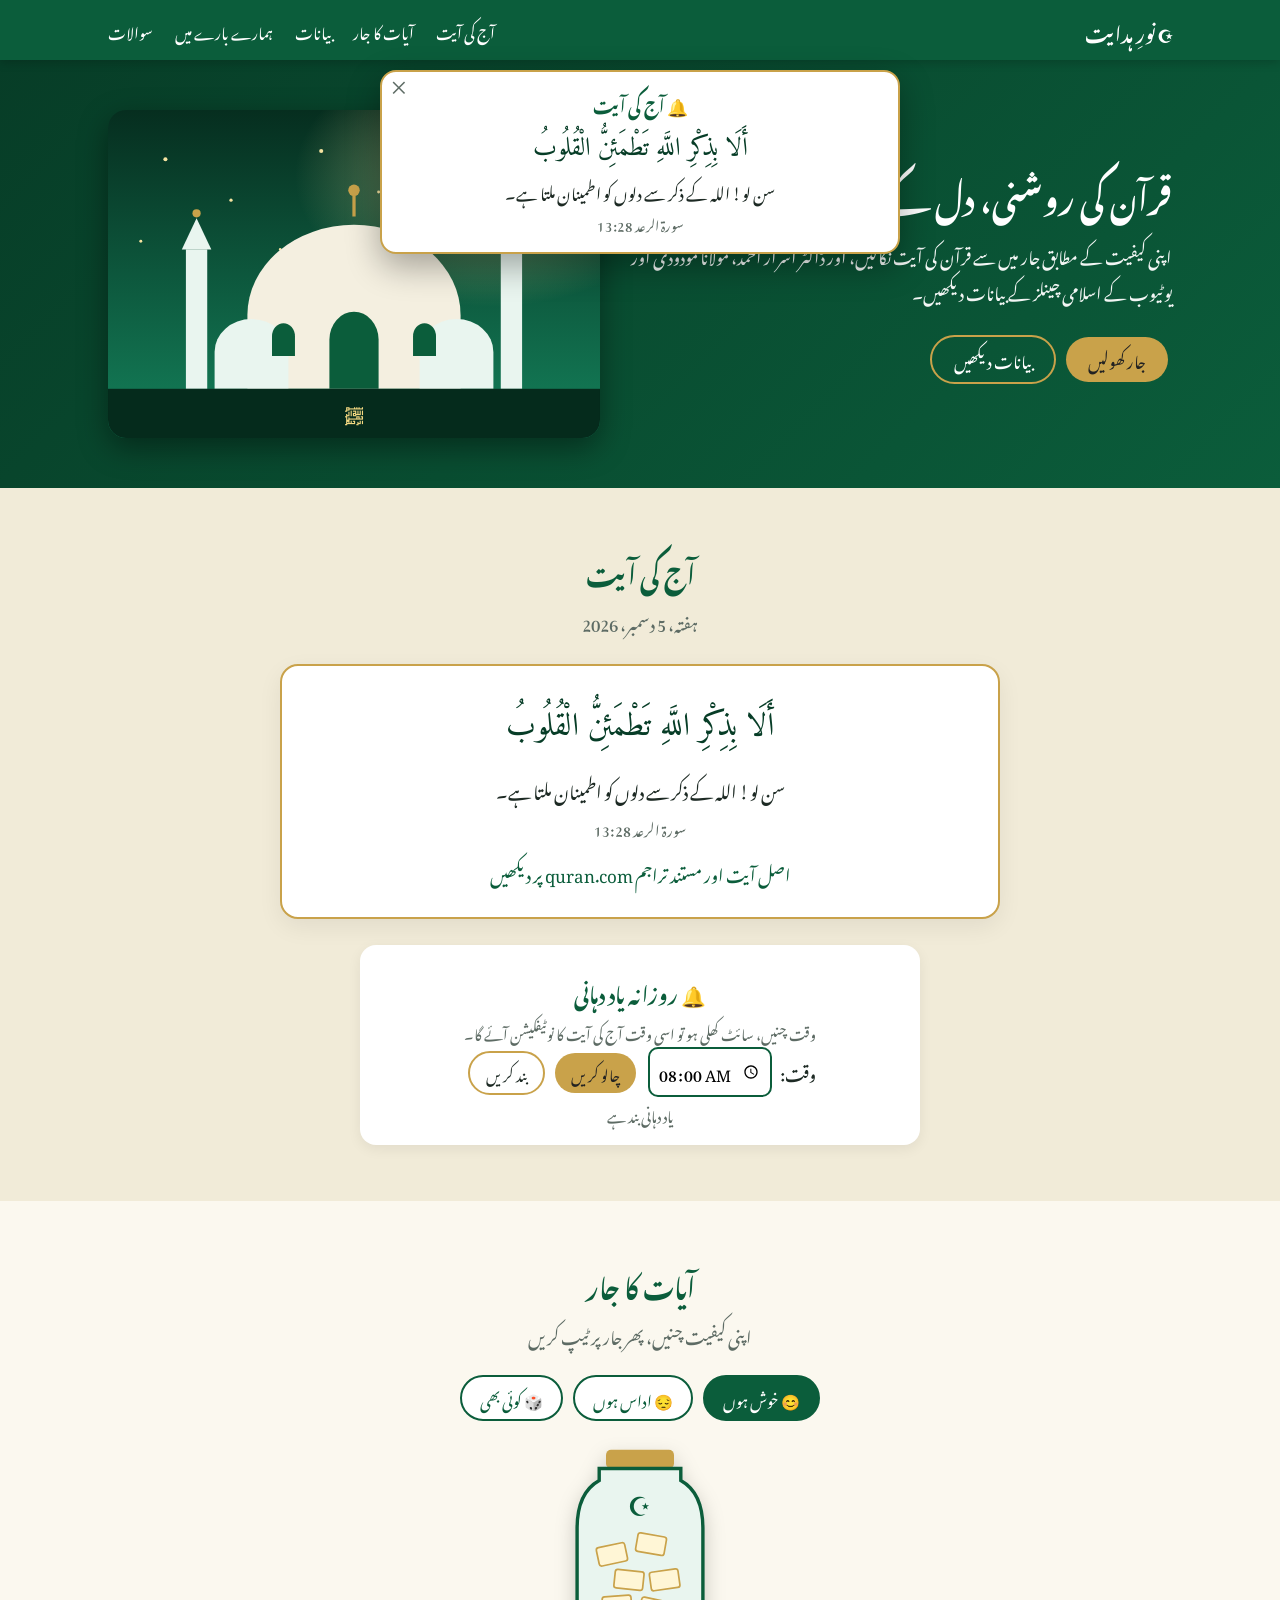
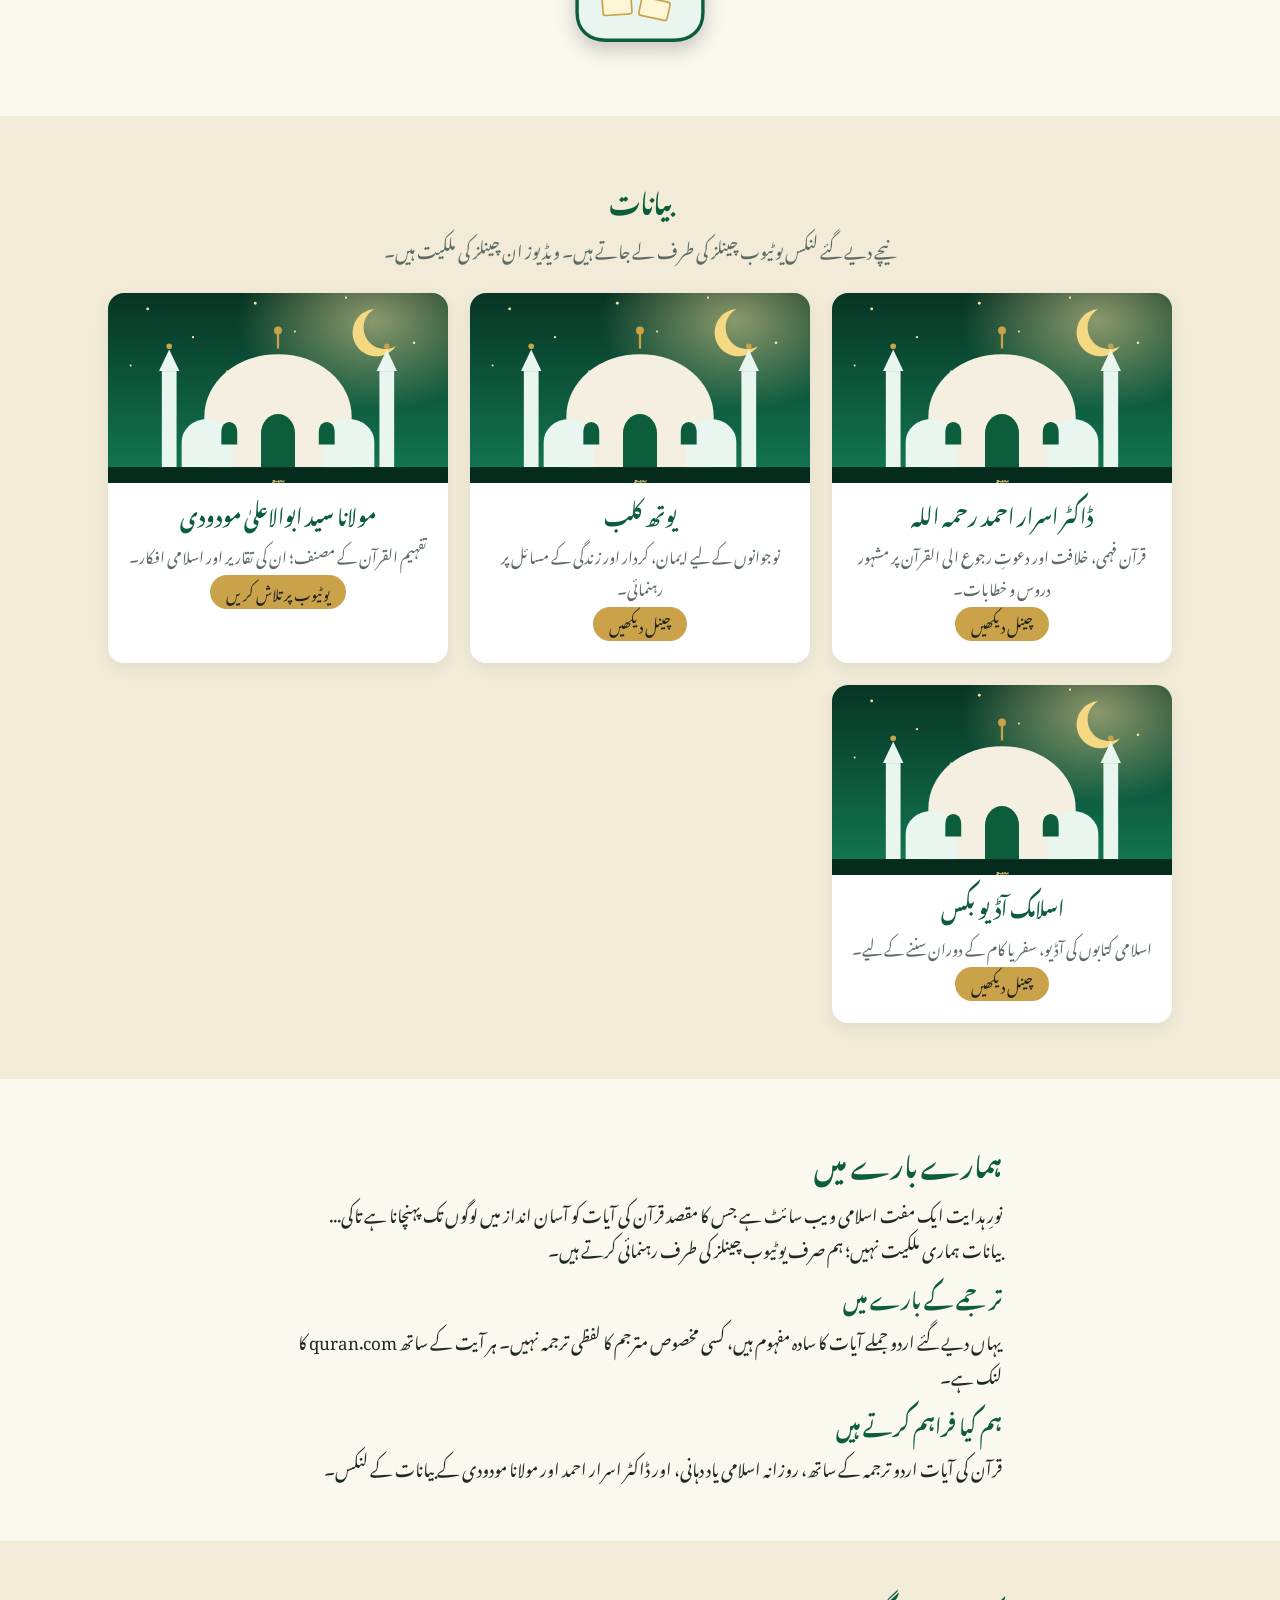
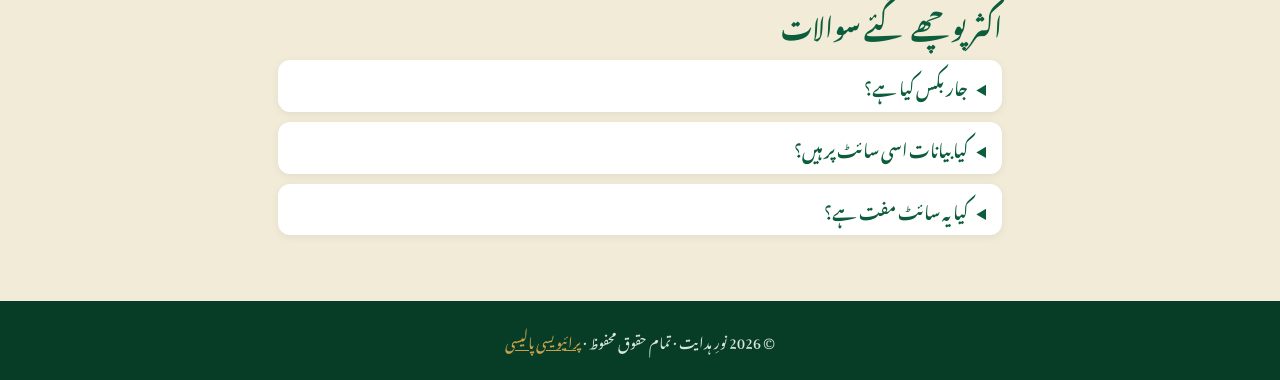
<file: index.html>
<!DOCTYPE html>
<html lang="ur" dir="rtl">
<head>
  <meta charset="UTF-8">
  <meta name="viewport" content="width=device-width, initial-scale=1">

  <!-- ===== SEO: bunyadi ===== -->
  <title>نورِ ہدایت | قرآن کی آیات اردو ترجمہ اور اسلامی بیانات</title>
  <meta name="description" content="قرآن کی آیات اردو ترجمہ کے ساتھ: خوشی اور غم کی آیات کا جار، آج کی آیت کی یاد دہانی، اور ڈا...">
  <meta name="keywords" content="قرآن کی آیات, خوشی کی آیات, غم کی آیات, ڈاکٹر اسرار احمد بیان, مولانا مودودی, یوتھ کلب, اسلام">
  <meta name="author" content="Zainab Fatima">

  <!-- Google tag (gtag.js) -->
  <script async src="https://www.googletagmanager.com/gtag/js?id=G-CPFXS3W7YB"></script>
  <script>
    window.dataLayer = window.dataLayer || [];
    function gtag(){dataLayer.push(arguments);}
    gtag('js', new Date());

    gtag('config', 'G-CPFXS3W7YB');
  </script>
  <meta name="robots" content="index, follow, max-image-preview:large">
  <meta name="theme-color" content="#0b5d3b">
  <link rel="canonical" href="https://zainabfatima89.github.io/noor-e-hidayat/">
  <link rel="alternate" hreflang="ur" href="https://zainabfatima89.github.io/noor-e-hidayat/">
  <link rel="alternate" hreflang="x-default" href="https://zainabfatima89.github.io/noor-e-hidayat/">

  <!-- ===== SEO: Open Graph / Twitter (share preview) ===== -->
  <meta property="og:type" content="website">
  <meta property="og:site_name" content="نورِ ہدایت">
  <meta property="og:title" content="نورِ ہدایت | قرآنی آیات کا جار اور اسلامی بیانات">
  <meta property="og:description" content="جار میں سے اپنی کیفیت کے مطابق قرآن کی آیت نکالیں اور مشہور علماء کے چینل دیکھیں۔">
  <meta property="og:url" content="https://zainabfatima89.github.io/noor-e-hidayat/">
  <meta property="og:image" content="https://zainabfatima89.github.io/noor-e-hidayat/og-image.png">
  <meta property="og:image:width" content="1200">
  <meta property="og:image:height" content="630">
  <meta property="og:locale" content="ur_PK">
  <meta name="twitter:card" content="summary_large_image">
  <meta name="twitter:image" content="https://zainabfatima89.github.io/noor-e-hidayat/og-image.png">
  <meta name="twitter:title" content="نورِ ہدایت | قرآنی آیات کا جار">
  <meta name="twitter:description" content="خوشی اور غم کی قرآنی آیات اور اسلامی بیانات۔">

  <link rel="icon" href="favicon.svg" type="image/svg+xml">

  <!-- Fonts -->
  <link rel="preconnect" href="https://fonts.googleapis.com">
  <link rel="preconnect" href="https://fonts.gstatic.com" crossorigin>
  <link href="https://fonts.googleapis.com/css2?family=Amiri:wght@400;700&family=Noto+Nastaliq+Urdu:wght@400;600&display=swap" rel="stylesheet">
  <link rel="stylesheet" href="style.css">

  <!-- ===== SEO: Structured Data (Google ko site samjhane ke liye) ===== -->
  <script type="application/ld+json">
  {
    "@context": "https://schema.org",
    "@graph": [
      {
        "@type": "WebSite",
        "@id": "https://zainabfatima89.github.io/noor-e-hidayat/#website",
        "url": "https://zainabfatima89.github.io/noor-e-hidayat/",
        "name": "نورِ ہدایت",
        "description": "قرآن کی آیات اردو ترجمہ کے ساتھ، خوشی اور غم کی آیات، روزانہ آیت، اور اسلامی بیانات کے لنکس۔",
        "inLanguage": "ur",
        "publisher": {
          "@id": "https://zainabfatima89.github.io/noor-e-hidayat/#organization"
        },
        "potentialAction": {
          "@type": "SearchAction",
          "target": {
            "@type": "EntryPoint",
            "urlTemplate": "https://zainabfatima89.github.io/noor-e-hidayat/?q={search_term_string}"
          },
          "query-input": "required name=search_term_string"
        }
      },
      {
        "@type": "Organization",
        "@id": "https://zainabfatima89.github.io/noor-e-hidayat/#organization",
        "name": "نورِ ہدایت",
        "url": "https://zainabfatima89.github.io/noor-e-hidayat/",
        "logo": {
          "@type": "ImageObject",
          "url": "https://zainabfatima89.github.io/noor-e-hidayat/hero.svg",
          "width": 600,
          "height": 400
        }
      },
      {
        "@type": "WebPage",
        "@id": "https://zainabfatima89.github.io/noor-e-hidayat/#webpage",
        "url": "https://zainabfatima89.github.io/noor-e-hidayat/",
        "name": "نورِ ہدایت | قرآن کی آیات اردو ترجمہ اور اسلامی بیانات",
        "description": "قرآن کی آیات اردو ترجمہ کے ساتھ خوشی اور غم کی آیات کا جار، روزانہ آیت، اور اسلامی بیانات کے لنکس۔",
        "isPartOf": {
          "@id": "https://zainabfatima89.github.io/noor-e-hidayat/#website"
        },
        "inLanguage": "ur"
      },
      {
        "@type": "FAQPage",
        "mainEntity": [
          {
            "@type": "Question",
            "name": "جار بکس کیا ہے؟",
            "acceptedAnswer": {
              "@type": "Answer",
              "text": "جار بکس میں قرآن کی آیات کی پرچیاں ہوتی ہیں جن میں آپ اپنی کیفیت کے مطابق آیت حاصل کر سکتے ہیں۔"
            }
          },
          {
            "@type": "Question",
            "name": "کیا بیانات اسی سائٹ پر ہیں؟",
            "acceptedAnswer": {
              "@type": "Answer",
              "text": "نہیں، یہ سائٹ یوٹیوب چینلز کے لنکس فراہم کرتی ہے تاکہ آپ وہیں جا کر سن سکیں۔"
            }
          }
        ]
      }
    ]
  }
  </script>
</head>

<body>
  <a class="skip" href="#jar">مرکزی مواد پر جائیں</a>

  <!-- Aaj ki ayat ka popup (roz pehli dafa site kholne par) -->
  <div class="daily-banner" id="dailyBanner" role="dialog" aria-label="آج کی آیت" hidden>
    <button class="banner-close" id="bannerClose" aria-label="بند کریں">✕</button>
    <strong>🔔 آج کی آیت</strong>
    <p class="b-ar" id="bAr"></p>
    <p class="b-ur" id="bUr"></p>
    <p class="b-ref" id="bRef"></p>
  </div>

  <header class="site-header">
    <div class="wrap nav">
      <a class="logo" href="#top">☪ نورِ ہدایت</a>
      <button class="menu-btn" aria-label="مینو" aria-expanded="false" id="menuBtn">☰</button>
      <nav id="nav" aria-label="مرکزی مینو">
        <a href="#daily">آج کی آیت</a>
        <a href="#jar">آیات کا جار</a>
        <a href="#bayanat">بیانات</a>
        <a href="#about">ہمارے بارے میں</a>
        <a href="#faq">سوالات</a>
      </nav>
    </div>
  </header>

  <main id="top">
    <!-- HERO -->
    <section class="hero">
      <div class="wrap hero-grid">
        <div>
          <h1>قرآن کی روشنی، دل کے سکون کے لیے</h1>
          <p class="lead">اپنی کیفیت کے مطابق جار میں سے قرآن کی آیت نکالیں، اور ڈاکٹر اسرار احمد، مولانا مودودی اور یوٹیوب کے اسلامی چینلز کے بیانات دیکھیں۔</p>
          <a class="btn" href="#jar">جار کھولیں</a>
          <a class="btn ghost" href="#bayanat">بیانات دیکھیں</a>
        </div>
        <img src="hero.svg" alt="مسجد کا خوبصورت منظر، ہلال اور ستارے کے ساتھ" width="600" height="400" fetchpriority="high">
      </div>
    </section>

    <!-- AAJ KI AYAT + REMINDER -->
    <section id="daily" class="section alt">
      <div class="wrap center">
        <h2>آج کی آیت</h2>
        <p class="muted" id="todayDate"></p>
        <article class="ayah-card" id="todayCard">
          <p class="ar" id="todayAr"></p>
          <p class="ur" id="todayUr"></p>
          <p class="ref" id="todayRef"></p>
          <a class="qlink" id="todayLink" target="_blank" rel="noopener">اصل آیت اور مستند تراجم quran.com پر دیکھیں</a>
        </article>

        <div class="reminder">
          <h3>🔔 روزانہ یاد دہانی</h3>
          <p class="muted">وقت چنیں، سائٹ کھلی ہو تو اسی وقت آج کی آیت کا نوٹیفکیشن آئے گا۔</p>
          <label for="remTime">وقت:</label>
          <input type="time" id="remTime" value="08:00">
          <button class="btn small" id="remOn">چالو کریں</button>
          <button class="btn small ghost" id="remOff">بند کریں</button>
          <p class="muted" id="remStatus" role="status"></p>
        </div>
      </div>
    </section>

    <!-- JAR BOX -->
    <section id="jar" class="section">
      <div class="wrap center">
        <h2>آیات کا جار</h2>
        <p class="muted">اپنی کیفیت چنیں، پھر جار پر ٹیپ کریں</p>

        <div class="moods" role="group" aria-label="کیفیت منتخب کریں">
          <button class="mood active" data-mood="happy">😊 خوش ہوں</button>
          <button class="mood" data-mood="sad">😔 اداس ہوں</button>
          <button class="mood" data-mood="all">🎲 کوئی بھی</button>
        </div>

        <button class="jar-btn" id="jarBtn" aria-label="جار سے آیت نکالیں">
          <svg viewBox="0 0 200 240" class="jar" id="jar" aria-hidden="true">
            <rect x="60" y="8" width="80" height="22" rx="6" fill="#c9a24a"/>
            <path d="M52 30h96v14c18 10 26 30 26 56v100c0 20-14 32-34 32H60c-20 0-34-12-34-32V100c0-26 8-46 26-56z" fill="#e9f5ef" stroke="#0b5d3b" stroke-width="4"/>
            <g fill="#fff6d6" stroke="#c9a24a" stroke-width="2">
              <rect x="50" y="120" width="34" height="22" rx="3" transform="rotate(-12 67 131)"/>
              <rect x="96" y="108" width="34" height="22" rx="3" transform="rotate(10 113 119)"/>
              <rect x="70" y="150" width="34" height="22" rx="3" transform="rotate(6 87 161)"/>
              <rect x="112" y="150" width="34" height="22" rx="3" transform="rotate(-8 129 161)"/>
              <rect x="56" y="180" width="34" height="22" rx="3" transform="rotate(-4 73 191)"/>
              <rect x="100" y="184" width="34" height="22" rx="3" transform="rotate(12 117 195)"/>
            </g>
            <text x="100" y="86" text-anchor="middle" font-size="34" fill="#0b5d3b">☪</text>
          </svg>
        </button>

        <article class="ayah-card" id="ayahCard" aria-live="polite" hidden>
          <p class="ar" id="ayahAr"></p>
          <p class="ur" id="ayahUr"></p>
          <p class="ref" id="ayahRef"></p>
          <div class="actions">
            <button class="btn small" id="againBtn">اگلی پرچی</button>
            <button class="btn small ghost" id="copyBtn">کاپی کریں</button>
            <a class="btn small ghost" id="qBtn" target="_blank" rel="noopener">مستند ترجمہ</a>
            <a class="btn small ghost" id="waBtn" target="_blank" rel="noopener">واٹس ایپ</a>
          </div>
        </article>
      </div>
    </section>

    <!-- BAYANAT -->
    <section id="bayanat" class="section alt">
      <div class="wrap">
        <h2 class="center">بیانات</h2>
        <p class="muted center">نیچے دیے گئے لنکس یوٹیوب چینلز کی طرف لے جاتے ہیں۔ ویڈیوز ان چینلز کی ملکیت ہیں۔</p>

        <div class="cards">
          <article class="card">
            <img src="hero.svg" alt="ڈاکٹر اسرار احمد کے بیانات کی علامتی تصویر" loading="lazy" width="400" height="260">
            <h3>ڈاکٹر اسرار احمد رحمہ اللہ</h3>
            <p>قرآن فہمی، خلافت اور دعوتِ رجوع الی القرآن پر مشہور دروس و خطابات۔</p>
            <a class="btn small" target="_blank" rel="noopener" href="https://www.youtube.com/@Official-drisrarahmed">چینل دیکھیں</a>
          </article>

          <article class="card">
            <img src="hero.svg" alt="یوتھ کلب کے بیانات کی علامتی تصویر" loading="lazy" width="400" height="260">
            <h3>یوتھ کلب</h3>
            <p>نوجوانوں کے لیے ایمان، کردار اور زندگی کے مسائل پر رہنمائی۔</p>
            <a class="btn small" target="_blank" rel="noopener" href="https://www.youtube.com/@youthclubpk">چینل دیکھیں</a>
          </article>

          <article class="card">
            <img src="hero.svg" alt="مولانا مودودی کے افکار کی علامتی تصویر" loading="lazy" width="400" height="260">
            <h3>مولانا سید ابوالاعلیٰ مودودی</h3>
            <p>تفہیم القرآن کے مصنف؛ ان کی تقاریر اور اسلامی افکار۔</p>
            <a class="btn small" target="_blank" rel="noopener" href="https://www.youtube.com/results?search_query=Maulana+Maududi+bayan">یوٹیوب پر تلاش کریں</a>
          </article>

          <article class="card">
            <img src="hero.svg" alt="اسلامک آڈیو بکس کی علامتی تصویر" loading="lazy" width="400" height="260">
            <h3>اسلامک آڈیو بکس</h3>
            <p>اسلامی کتابوں کی آڈیو، سفر یا کام کے دوران سننے کے لیے۔</p>
            <a class="btn small" target="_blank" rel="noopener" href="https://www.youtube.com/@IslamicAudioBooks">چینل دیکھیں</a>
          </article>
        </div>
      </div>
    </section>

    <!-- ABOUT -->
    <section id="about" class="section">
      <div class="wrap narrow">
        <h2>ہمارے بارے میں</h2>
        <p>نورِ ہدایت ایک مفت اسلامی ویب سائٹ ہے جس کا مقصد قرآن کی آیات کو آسان انداز میں لوگوں تک پہنچانا ہے تاکی...</p>
        <p>بیانات ہماری ملکیت نہیں؛ ہم صرف یوٹیوب چینلز کی طرف رہنمائی کرتے ہیں۔</p>
        <h3>ترجمے کے بارے میں</h3>
        <p>یہاں دیے گئے اردو جملے آیات کا سادہ مفہوم ہیں، کسی مخصوص مترجم کا لفظی ترجمہ نہیں۔ ہر آیت کے ساتھ quran.com کا لنک ہے۔</p>
        <h3>ہم کیا فراہم کرتے ہیں</h3>
        <p>قرآن کی آیات اردو ترجمہ کے ساتھ، روزانہ اسلامی یاد دہانی، اور ڈاکٹر اسرار احمد اور مولانا مودودی کے بیانات کے لنکس۔</p>
      </div>
    </section>

    <!-- FAQ -->
    <section id="faq" class="section alt">
      <div class="wrap narrow">
        <h2>اکثر پوچھے گئے سوالات</h2>
        <details><summary>جار بکس کیا ہے؟</summary><p>جار میں قرآن کی آیات کی پرچیاں ہیں۔ کیفیت چن کر ایک آیت نکالیں۔</p></details>
        <details><summary>کیا بیانات اسی سائٹ پر ہیں؟</summary><p>نہیں، ہم یوٹیوب چینلز کے لنکس دیتے ہیں تاکہ آپ وہیں جا کر سن سکیں۔</p></details>
        <details><summary>کیا یہ سائٹ مفت ہے؟</summary><p>جی ہاں، مکمل مفت۔</p></details>
      </div>
    </section>
  </main>

  <footer class="site-footer">
    <div class="wrap center">
      <p>© <span id="year">2026</span> نورِ ہدایت · تمام حقوق محفوظ · <a href="privacy.html">پرائیویسی پالیسی</a></p>
    </div>
  </footer>

  <script src="script.js" defer></script>
</body>
</html>
</file>
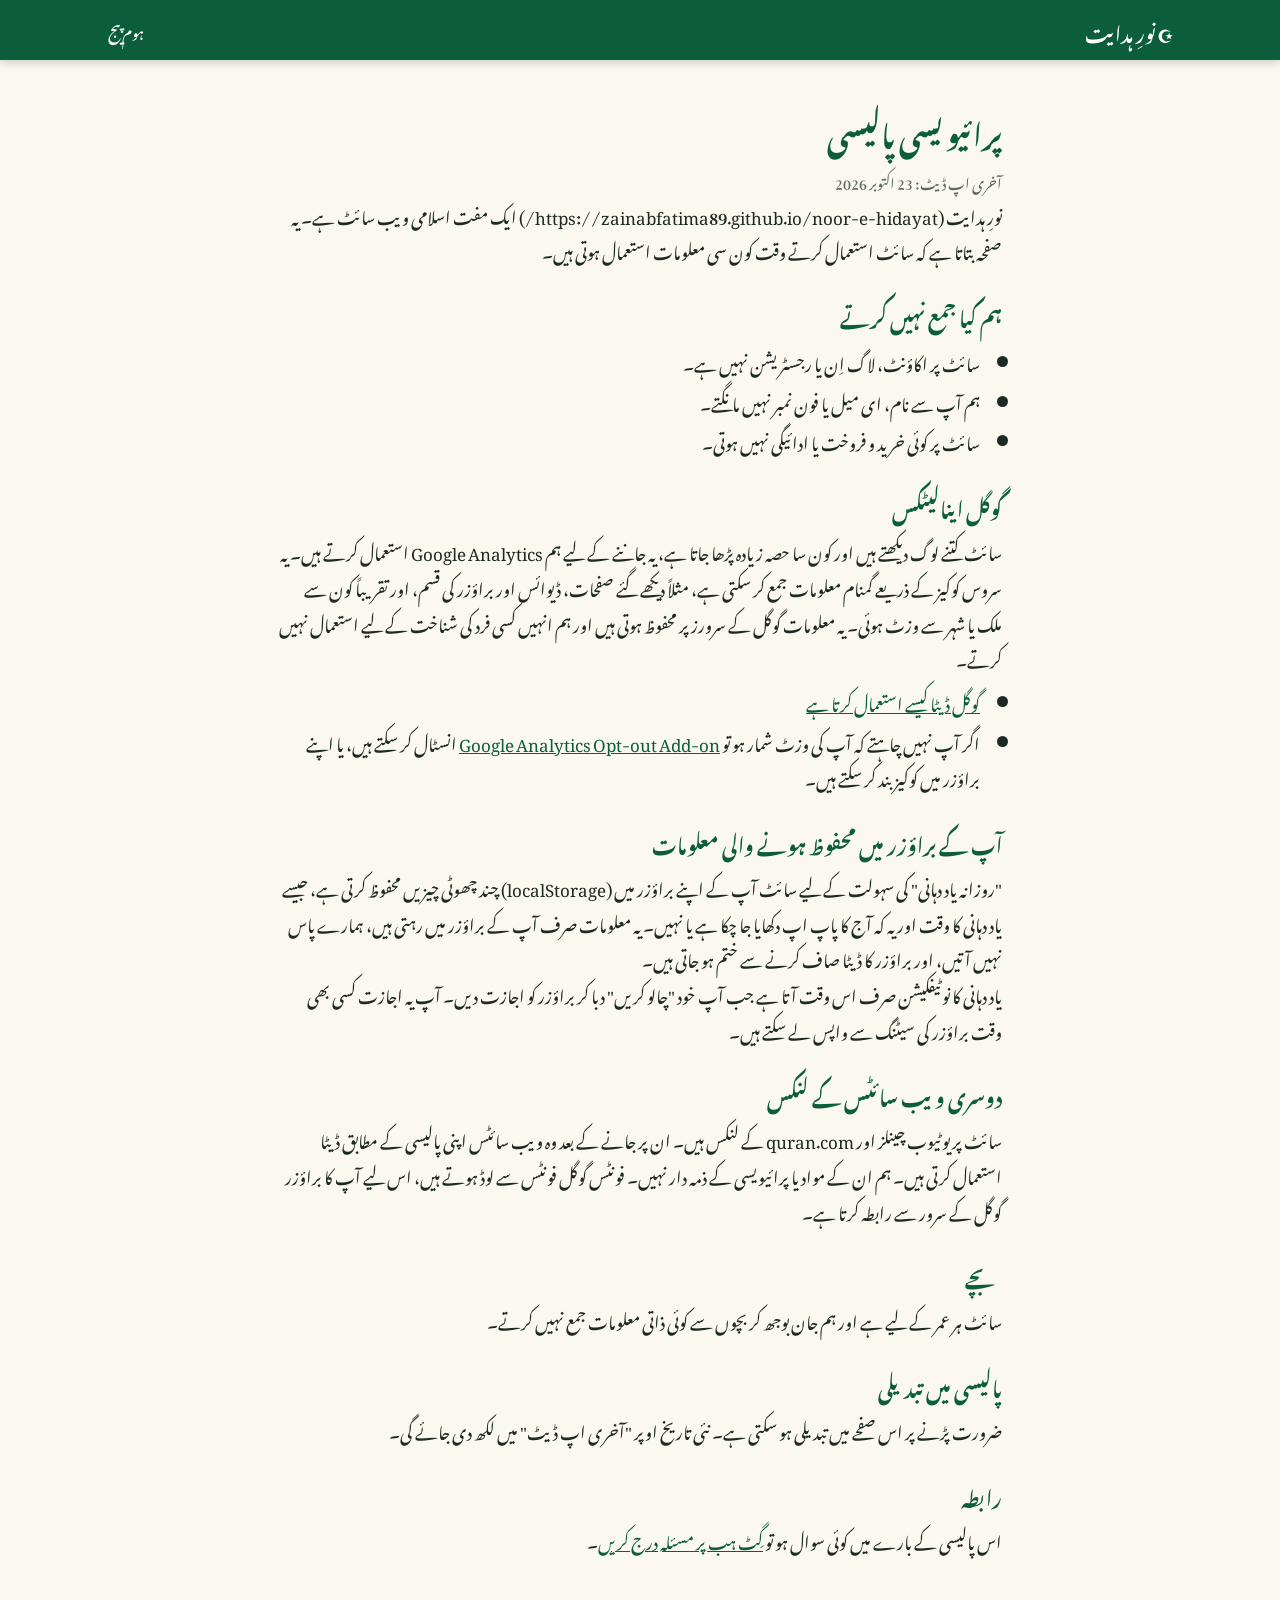
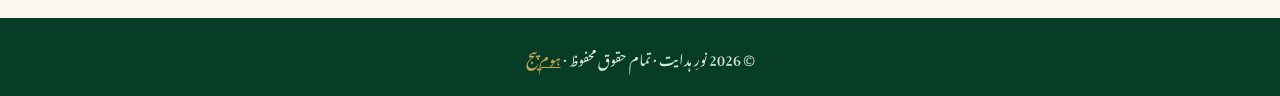
<file: privacy.html>
<!DOCTYPE html>
<html lang="ur" dir="rtl">
<head>
  <meta charset="UTF-8">
  <meta name="viewport" content="width=device-width, initial-scale=1">
  <title>پرائیویسی پالیسی | نورِ ہدایت</title>
  <meta name="description" content="نورِ ہدایت کی پرائیویسی پالیسی: ہم کون سا ڈیٹا جمع کرتے ہیں، گوگل اینالیٹکس اور براؤزر اسٹوریج کا استعمال اور آپ کے اختیارات۔">
  <meta name="author" content="Zainab Fatima">
  <meta name="robots" content="index, follow">
  <meta name="theme-color" content="#0b5d3b">
  <link rel="canonical" href="https://zainabfatima89.github.io/noor-e-hidayat/privacy.html">
  <link rel="icon" href="favicon.svg" type="image/svg+xml">

  <!-- Google tag (gtag.js) -->
  <script async src="https://www.googletagmanager.com/gtag/js?id=G-CPFXS3W7YB"></script>
  <script>
    window.dataLayer = window.dataLayer || [];
    function gtag(){dataLayer.push(arguments);}
    gtag('js', new Date());

    gtag('config', 'G-CPFXS3W7YB');
  </script>

  <link rel="preconnect" href="https://fonts.googleapis.com">
  <link rel="preconnect" href="https://fonts.gstatic.com" crossorigin>
  <link href="https://fonts.googleapis.com/css2?family=Amiri:wght@400;700&family=Noto+Nastaliq+Urdu:wght@400;600&display=swap" rel="stylesheet">
  <link rel="stylesheet" href="style.css">
  <style>
    .doc{padding:40px 0 60px}
    .doc h1{color:var(--green);font-size:1.8rem;margin-bottom:6px}
    .doc h2{font-size:1.25rem;margin-top:26px}
    .doc ul{padding-inline-start:22px;margin:8px 0}
    .doc li{margin:4px 0}
    .updated{color:var(--muted);font-size:.9rem}
  </style>
</head>
<body>
  <header class="site-header">
    <div class="wrap nav">
      <a class="logo" href="./">☪ نورِ ہدایت</a>
      <nav aria-label="مرکزی مینو" style="display:block;position:static;background:none;padding:0">
        <a href="./">ہوم پیج</a>
      </nav>
    </div>
  </header>

  <main class="doc">
    <div class="wrap narrow">
      <h1>پرائیویسی پالیسی</h1>
      <p class="updated">آخری اپ ڈیٹ: 23 اکتوبر 2026</p>

      <p>نورِ ہدایت (https://zainabfatima89.github.io/noor-e-hidayat/) ایک مفت اسلامی ویب سائٹ ہے۔ یہ صفحہ بتاتا ہے کہ سائٹ استعمال کرتے وقت کون سی معلومات استعمال ہوتی ہیں۔</p>

      <h2>ہم کیا جمع نہیں کرتے</h2>
      <ul>
        <li>سائٹ پر اکاؤنٹ، لاگ اِن یا رجسٹریشن نہیں ہے۔</li>
        <li>ہم آپ سے نام، ای میل یا فون نمبر نہیں مانگتے۔</li>
        <li>سائٹ پر کوئی خرید و فروخت یا ادائیگی نہیں ہوتی۔</li>
      </ul>

      <h2>گوگل اینالیٹکس</h2>
      <p>سائٹ کتنے لوگ دیکھتے ہیں اور کون سا حصہ زیادہ پڑھا جاتا ہے، یہ جاننے کے لیے ہم Google Analytics استعمال کرتے ہیں۔ یہ سروس کوکیز کے ذریعے گمنام معلومات جمع کر سکتی ہے، مثلاً دیکھے گئے صفحات، ڈیوائس اور براؤزر کی قسم، اور تقریباً کون سے ملک یا شہر سے وزٹ ہوئی۔ یہ معلومات گوگل کے سرورز پر محفوظ ہوتی ہیں اور ہم انہیں کسی فرد کی شناخت کے لیے استعمال نہیں کرتے۔</p>
      <ul>
        <li><a href="https://policies.google.com/technologies/partner-sites" target="_blank" rel="noopener">گوگل ڈیٹا کیسے استعمال کرتا ہے</a></li>
        <li>اگر آپ نہیں چاہتے کہ آپ کی وزٹ شمار ہو تو <a href="https://tools.google.com/dlpage/gaoptout" target="_blank" rel="noopener">Google Analytics Opt-out Add-on</a> انسٹال کر سکتے ہیں، یا اپنے براؤزر میں کوکیز بند کر سکتے ہیں۔</li>
      </ul>

      <h2>آپ کے براؤزر میں محفوظ ہونے والی معلومات</h2>
      <p>"روزانہ یاد دہانی" کی سہولت کے لیے سائٹ آپ کے اپنے براؤزر میں (localStorage) چند چھوٹی چیزیں محفوظ کرتی ہے، جیسے یاد دہانی کا وقت اور یہ کہ آج کا پاپ اپ دکھایا جا چکا ہے یا نہیں۔ یہ معلومات صرف آپ کے براؤزر میں رہتی ہیں، ہمارے پاس نہیں آتیں، اور براؤزر کا ڈیٹا صاف کرنے سے ختم ہو جاتی ہیں۔</p>
      <p>یاد دہانی کا نوٹیفکیشن صرف اس وقت آتا ہے جب آپ خود "چالو کریں" دبا کر براؤزر کو اجازت دیں۔ آپ یہ اجازت کسی بھی وقت براؤزر کی سیٹنگ سے واپس لے سکتے ہیں۔</p>

      <h2>دوسری ویب سائٹس کے لنکس</h2>
      <p>سائٹ پر یوٹیوب چینلز اور quran.com کے لنکس ہیں۔ ان پر جانے کے بعد وہ ویب سائٹس اپنی پالیسی کے مطابق ڈیٹا استعمال کرتی ہیں۔ ہم ان کے مواد یا پرائیویسی کے ذمہ دار نہیں۔ فونٹس گوگل فونٹس سے لوڈ ہوتے ہیں، اس لیے آپ کا براؤزر گوگل کے سرور سے رابطہ کرتا ہے۔</p>

      <h2>بچے</h2>
      <p>سائٹ ہر عمر کے لیے ہے اور ہم جان بوجھ کر بچوں سے کوئی ذاتی معلومات جمع نہیں کرتے۔</p>

      <h2>پالیسی میں تبدیلی</h2>
      <p>ضرورت پڑنے پر اس صفحے میں تبدیلی ہو سکتی ہے۔ نئی تاریخ اوپر "آخری اپ ڈیٹ" میں لکھ دی جائے گی۔</p>

      <h2>رابطہ</h2>
      <p>اس پالیسی کے بارے میں کوئی سوال ہو تو <a href="https://github.com/zainabfatima89/noor-e-hidayat/issues" target="_blank" rel="noopener">گِٹ ہب پر مسئلہ درج کریں</a>۔</p>
    </div>
  </main>

  <footer class="site-footer">
    <div class="wrap center">
      <p>© <span id="year">2026</span> نورِ ہدایت · تمام حقوق محفوظ · <a href="./">ہوم پیج</a></p>
    </div>
  </footer>
  <script>document.getElementById("year").textContent = new Date().getFullYear();</script>
</body>
</html>
</file>
<file: style.css>
:root{
  --green:#0b5d3b; --green-d:#073d27; --gold:#c9a24a; --cream:#fbf8ef; --ink:#1d2a24; --muted:#5d6b64;
}
*{box-sizing:border-box;margin:0;padding:0}
html{scroll-behavior:smooth}
body{font-family:'Noto Nastaliq Urdu',serif;background:var(--cream);color:var(--ink);line-height:2.1;font-size:17px}
img{max-width:100%;height:auto;display:block}
a{color:var(--green)}
.wrap{max-width:1100px;margin:0 auto;padding:0 18px}
.narrow{max-width:760px}
.center{text-align:center}
.muted{color:var(--muted)}
.skip{position:absolute;top:-60px;right:10px;background:#000;color:#fff;padding:6px 12px;z-index:99}
.skip:focus{top:8px}

/* header */
.site-header{background:var(--green);position:sticky;top:0;z-index:50;box-shadow:0 2px 10px #0003}
.nav{display:flex;align-items:center;justify-content:space-between;min-height:60px}
.logo{color:#fff;text-decoration:none;font-weight:600;font-size:1.2rem}
nav a{color:#fff;text-decoration:none;margin-inline-start:20px;font-size:.95rem}
nav a:hover{color:var(--gold)}
.menu-btn{display:none;background:none;border:0;color:#fff;font-size:1.6rem;cursor:pointer}

/* hero */
.hero{background:linear-gradient(135deg,var(--green-d),var(--green));color:#fff;padding:50px 0}
.hero-grid{display:grid;grid-template-columns:1.1fr 1fr;gap:30px;align-items:center}
.hero h1{font-size:2rem;line-height:2.1;margin-bottom:10px}
.lead{margin-bottom:22px;opacity:.95}
.hero img{border-radius:18px;box-shadow:0 10px 30px #0006}

/* buttons */
.btn{display:inline-block;background:var(--gold);color:#222;border:0;padding:6px 22px;border-radius:30px;text-decoration:none;cursor:pointer;font-family:inherit;font-size:1rem;margin:4px}
.btn:hover{filter:brightness(1.08)}
.btn.ghost{background:transparent;border:2px solid var(--gold);color:inherit}
.hero .btn.ghost{color:#fff}
.btn.small{padding:2px 16px;font-size:.9rem}

/* sections */
.section{padding:56px 0}
.section.alt{background:#f1ebd8}
h2{font-size:1.6rem;color:var(--green);margin-bottom:6px}
h3{color:var(--green);margin:10px 0 4px}

/* moods */
.moods{margin:18px 0}
.mood{font-family:inherit;border:2px solid var(--green);background:#fff;color:var(--green);padding:2px 18px;border-radius:30px;margin:4px;cursor:pointer;font-size:.95rem}
.mood.active{background:var(--green);color:#fff}

/* jar */
.jar-btn{background:none;border:0;cursor:pointer;margin:10px auto;display:block}
.jar{width:170px;height:auto;filter:drop-shadow(0 8px 10px #0003);transition:transform .2s}
.jar-btn:hover .jar{transform:scale(1.05)}
.jar.shake{animation:shake .6s}
@keyframes shake{0%,100%{transform:rotate(0)}20%{transform:rotate(-10deg)}40%{transform:rotate(9deg)}60%{transform:rotate(-7deg)}80%{transform:rotate(5deg)}}

/* ayah card */
.ayah-card{max-width:720px;margin:24px auto 0;background:#fff;border:2px solid var(--gold);border-radius:18px;padding:26px 20px;box-shadow:0 8px 24px #0001;animation:pop .5s}
@keyframes pop{from{opacity:0;transform:translateY(15px)}to{opacity:1;transform:none}}
.ayah-card .ar{font-family:'Amiri',serif;font-size:2rem;line-height:2.2;color:var(--green-d)}
.ayah-card .ur{margin-top:8px;font-size:1.1rem}
.ayah-card .ref{color:var(--muted);font-size:.9rem;margin:6px 0 12px}

/* cards */
.cards{display:grid;grid-template-columns:repeat(auto-fit,minmax(260px,1fr));gap:22px;margin-top:26px}
.card{background:#fff;border-radius:16px;overflow:hidden;box-shadow:0 6px 18px #0001;padding-bottom:18px;text-align:center}
.card img{width:100%;height:190px;object-fit:cover}
.card p{padding:0 16px;font-size:.95rem;color:var(--muted)}

/* faq */
details{background:#fff;border-radius:12px;padding:8px 16px;margin:10px 0;box-shadow:0 2px 8px #0001}
summary{cursor:pointer;color:var(--green);font-weight:600}

/* footer */
.site-footer{background:var(--green-d);color:#d9e6df;padding:24px 0;font-size:.9rem}
.site-footer a{color:var(--gold)}

/* reminder */
.reminder{max-width:560px;margin:26px auto 0;background:#fff;border-radius:16px;padding:16px 18px;box-shadow:0 4px 14px #0001}
.reminder input[type=time]{font-family:inherit;font-size:1rem;padding:2px 8px;border:2px solid var(--green);border-radius:10px;margin:0 6px}
.reminder .muted{font-size:.9rem}

/* daily popup */
.daily-banner{position:fixed;top:70px;left:50%;transform:translateX(-50%);width:min(520px,92vw);background:#fff;border:2px solid var(--gold);border-radius:16px;padding:14px 18px;text-align:center;box-shadow:0 12px 34px #0005;z-index:100;animation:pop .5s}
.daily-banner[hidden]{display:none}
.daily-banner strong{color:var(--green)}
.banner-close{position:absolute;top:6px;left:10px;background:none;border:0;font-size:1.1rem;cursor:pointer;color:var(--muted)}
.b-ar{font-family:'Amiri',serif;font-size:1.6rem;line-height:2.1;color:var(--green-d)}
.b-ur{font-size:1rem}
.b-ref{font-size:.85rem;color:var(--muted)}

/* mobile */
@media(max-width:760px){
  .hero-grid{grid-template-columns:1fr}
  .hero h1{font-size:1.5rem}
  .menu-btn{display:block}
  nav{display:none;position:absolute;top:60px;right:0;left:0;background:var(--green);padding:10px 18px}
  nav.open{display:block}
  nav a{display:block;margin:0;padding:6px 0}
  .ayah-card .ar{font-size:1.6rem}
}
</file>
